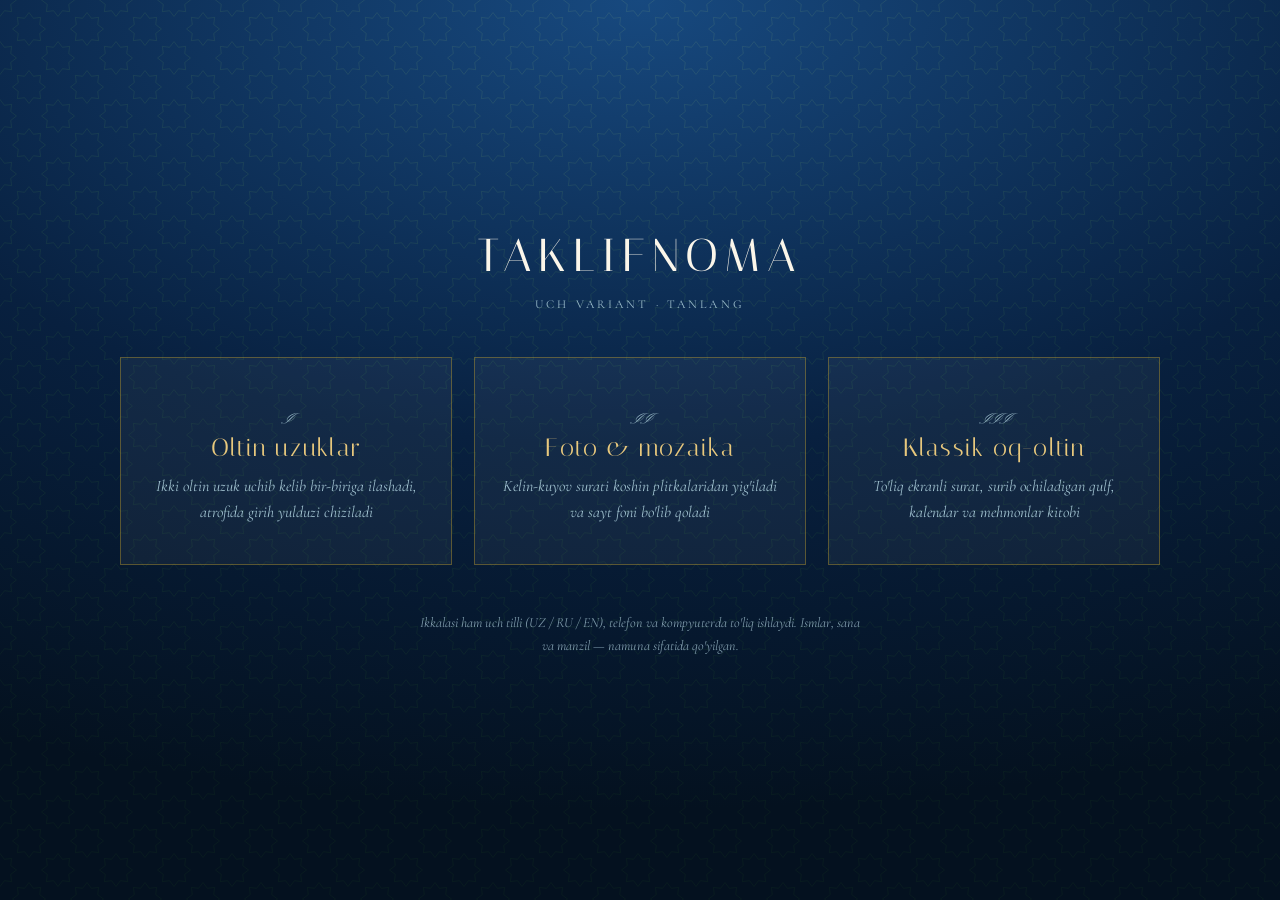
<file: index.html>
<!DOCTYPE html>
<html lang="uz">
<head>
<meta charset="UTF-8">
<meta name="viewport" content="width=device-width, initial-scale=1">
<title>Taklifnoma — uch variant</title>
<link href="https://fonts.googleapis.com/css2?family=Cormorant+Garamond:wght@300;400&family=Italiana&family=Pinyon+Script&display=swap" rel="stylesheet">
<style>
:root{
  --ink:#08203f;--gold:#c9a227;--gold-l:#e8c87d;--cream:#fbf6ea;
  --girih:url("data:image/svg+xml,<svg xmlns='http://www.w3.org/2000/svg' width='60' height='60' viewBox='0 0 60 60'><g fill='none' stroke='%23e8c87d' stroke-opacity='.5' stroke-width='.9' stroke-linejoin='round'><path d='M30.0 13.0L34.6 18.9L42.0 18.0L41.1 25.4L47.0 30.0L41.1 34.6L42.0 42.0L34.6 41.1L30.0 47.0L25.4 41.1L18.0 42.0L18.9 34.6L13.0 30.0L18.9 25.4L18.0 18.0L25.4 18.9Z'/><path d='M0.0 -17.0L4.6 -11.1L12.0 -12.0L11.1 -4.6L17.0 0.0L11.1 4.6L12.0 12.0L4.6 11.1L0.0 17.0L-4.6 11.1L-12.0 12.0L-11.1 4.6L-17.0 0.0L-11.1 -4.6L-12.0 -12.0L-4.6 -11.1Z'/><path d='M60.0 43.0L64.6 48.9L72.0 48.0L71.1 55.4L77.0 60.0L71.1 64.6L72.0 72.0L64.6 71.1L60.0 77.0L55.4 71.1L48.0 72.0L48.9 64.6L43.0 60.0L48.9 55.4L48.0 48.0L55.4 48.9Z'/><path d='M60.0 -17.0L64.6 -11.1L72.0 -12.0L71.1 -4.6L77.0 0.0L71.1 4.6L72.0 12.0L64.6 11.1L60.0 17.0L55.4 11.1L48.0 12.0L48.9 4.6L43.0 0.0L48.9 -4.6L48.0 -12.0L55.4 -11.1Z'/><path d='M0.0 43.0L4.6 48.9L12.0 48.0L11.1 55.4L17.0 60.0L11.1 64.6L12.0 72.0L4.6 71.1L0.0 77.0L-4.6 71.1L-12.0 72.0L-11.1 64.6L-17.0 60.0L-11.1 55.4L-12.0 48.0L-4.6 48.9Z'/></g></svg>");
}
*{box-sizing:border-box}
body{
  margin:0;min-height:100vh;display:flex;flex-direction:column;align-items:center;
  justify-content:center;padding:40px 22px;text-align:center;
  font-family:'Cormorant Garamond',Georgia,serif;color:var(--cream);
  background:var(--girih) 0 0/58px 58px repeat,
             radial-gradient(120% 90% at 50% 0%,#17497f,#08203f 55%,#04111f 100%);
  background-blend-mode:soft-light,normal;
}
h1{font-family:'Italiana',serif;font-size:clamp(28px,6vw,46px);letter-spacing:.14em;margin:0;font-weight:400}
.sub{color:#9fc0ce;letter-spacing:.26em;text-transform:uppercase;font-size:12px;margin:14px 0 46px}
.grid{display:grid;grid-template-columns:repeat(auto-fit,minmax(250px,1fr));gap:22px;max-width:1040px;width:100%}
a.card{
  display:block;text-decoration:none;color:inherit;padding:38px 26px;
  border:1px solid rgba(201,162,39,.4);background:rgba(255,253,246,.045);
  transition:transform .5s cubic-bezier(.22,1,.36,1),border-color .5s,background .5s;
}
a.card:hover{transform:translateY(-7px);border-color:var(--gold);background:rgba(255,253,246,.09)}
a.card b{display:block;font-family:'Italiana',serif;font-size:25px;color:var(--gold-l);font-weight:400;letter-spacing:.05em}
a.card span{display:block;margin-top:12px;color:#9fc0ce;font-size:16px;font-style:italic;line-height:1.6}
.num{font-family:'Pinyon Script',cursive;font-size:38px;color:rgba(232,200,125,.5);line-height:1}
.note{margin-top:46px;color:#7f9bab;font-size:14px;font-style:italic;max-width:440px;line-height:1.7}
</style>
</head>
<body>
  <h1>TAKLIFNOMA</h1>
  <p class="sub">Uch variant &middot; tanlang</p>

  <div class="grid">
    <a class="card" href="toyga-marhamat/">
      <span class="num">I</span>
      <b>Oltin uzuklar</b>
      <span>Ikki oltin uzuk uchib kelib bir-biriga ilashadi, atrofida girih yulduzi chiziladi</span>
    </a>
    <a class="card" href="toyga-marhamat-foto/">
      <span class="num">II</span>
      <b>Foto &amp; mozaika</b>
      <span>Kelin-kuyov surati koshin plitkalaridan yig'iladi va sayt foni bo'lib qoladi</span>
    </a>
    <a class="card" href="toyga-marhamat-klassik/">
      <span class="num">III</span>
      <b>Klassik oq-oltin</b>
      <span>To'liq ekranli surat, surib ochiladigan qulf, kalendar va mehmonlar kitobi</span>
    </a>
  </div>

  <p class="note">Ikkalasi ham uch tilli (UZ / RU / EN), telefon va kompyuterda to'liq ishlaydi.
  Ismlar, sana va manzil — namuna sifatida qo'yilgan.</p>
</body>
</html>
</file>
